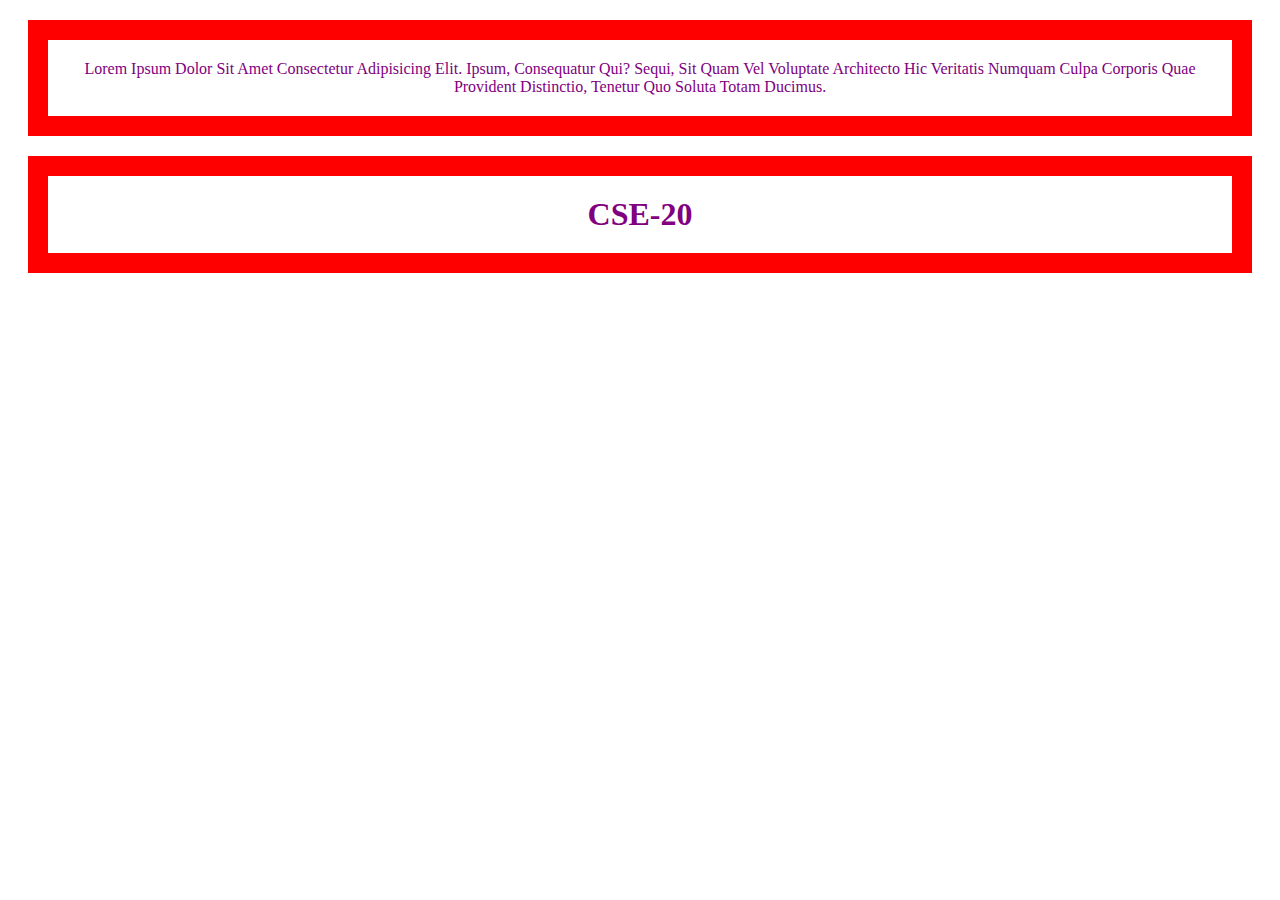
<file: college.html>
<!DOCTYPE html>
<html lang="en">
<head>
    <meta charset="UTF-8">
    <meta name="viewport" content="width=device-width, initial-scale=1.0">
    <title>Document</title>
    <style>
        p{
            text-align: center;
            text-transform: capitalize;
            color:purple;
            padding: 20px;
            border: 20px solid red;
            margin: 20px;
        }
         h1{
            text-align: center;
            text-transform: capitalize;
            color:purple;
            padding: 20px;
            border: 20px solid red;
            margin: 20px;
        }
    </style>
</head>
<body>
    <p>Lorem ipsum dolor sit amet consectetur adipisicing elit. Ipsum, consequatur qui? Sequi, sit quam vel voluptate architecto hic veritatis numquam culpa corporis quae provident distinctio, tenetur quo soluta totam ducimus.
    </p>
    <h1>CSE-20</h1>

    
</body>
</html>
</file>
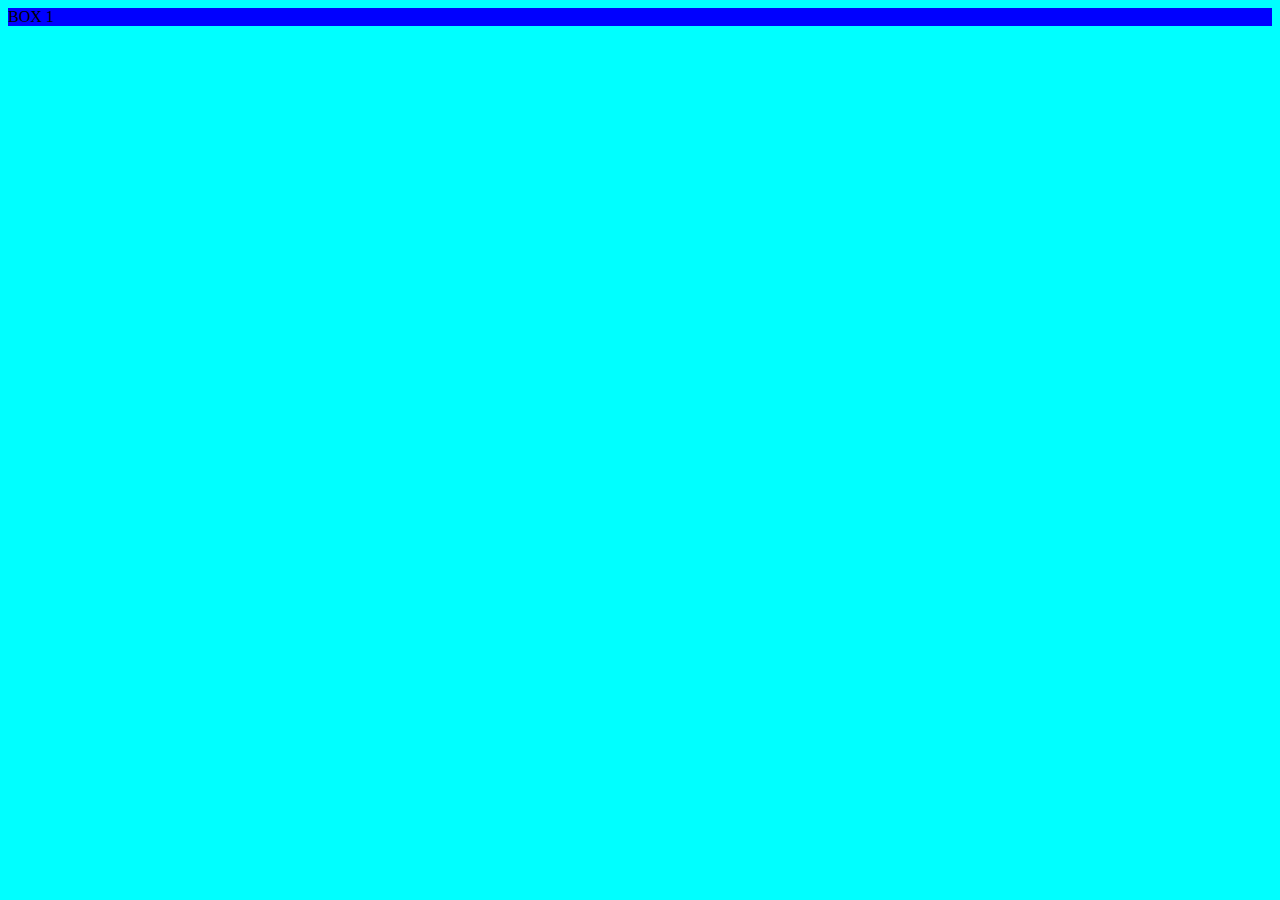
<file: display.html>
<!DOCTYPE html>
<html lang="en">
<head>
    <meta charset="UTF-8">
    <meta name="viewport" content="width=device-width, initial-scale=1.0">
    <title>Document</title>
    <style>
        @media (min-width: 768px) {
            body{
                background-color: aqua;
            }
        }
    </style>
</head>
<body>
    <div style="background-color: blue;">BOX 1</div>
</body>
</html>
</file>
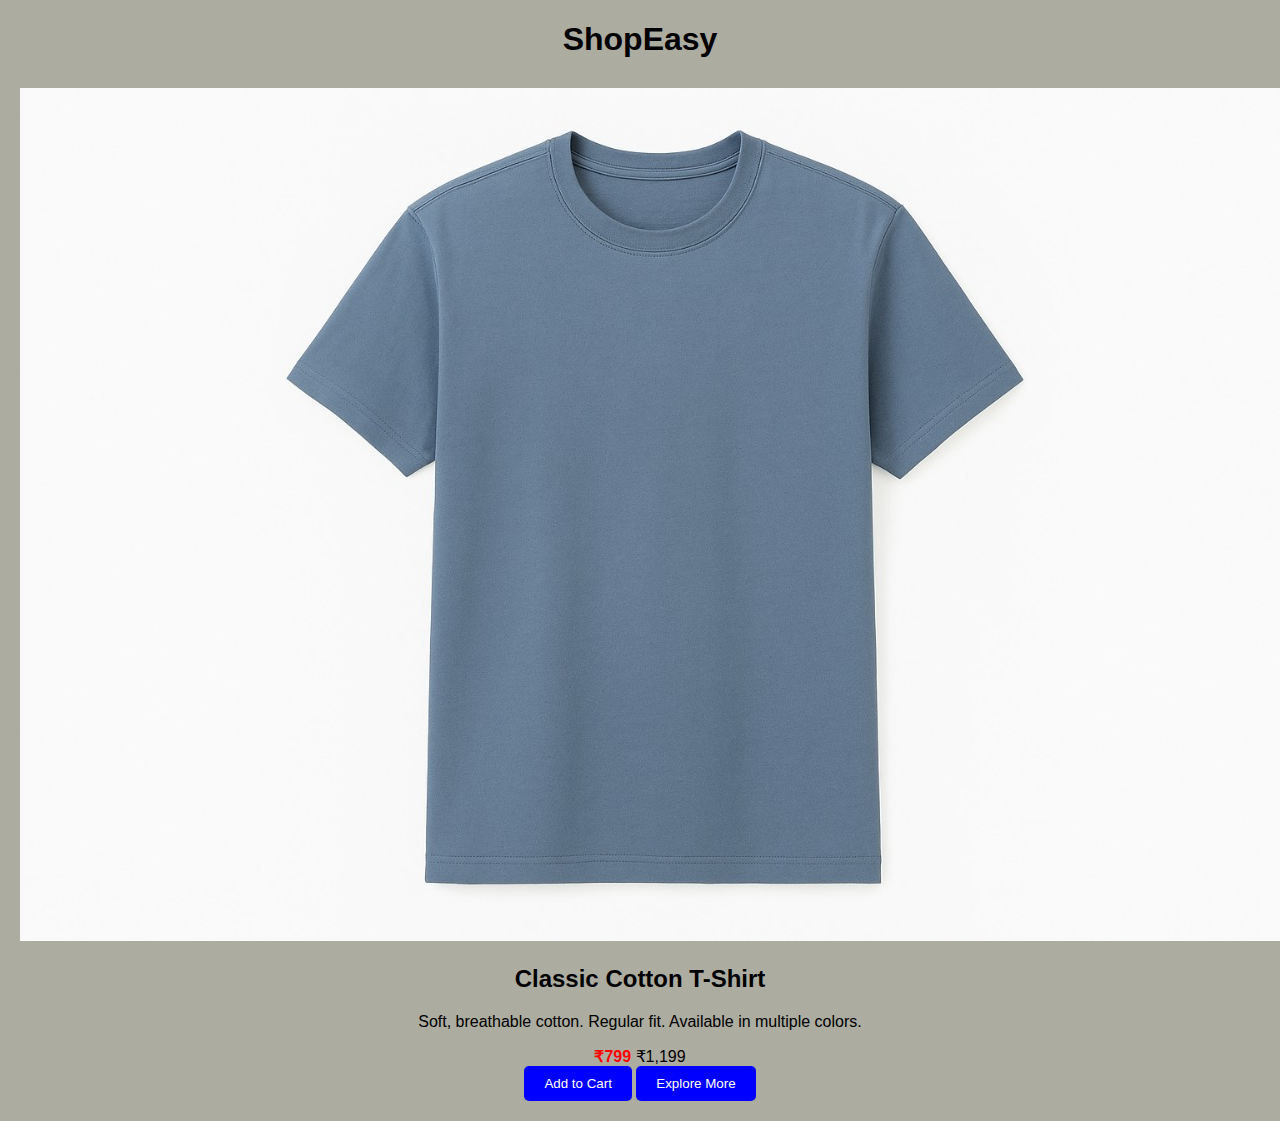
<file: exp6.html>
<!DOCTYPE html>
<html lang="en">
<head>
 <meta charset="utf-8" />
 <title>Product Page - Simple</title>
 <link rel="stylesheet" href="exp6.css">
</head>
<body>
 <header class="site-header">
 <h1>ShopEasy</h1>
 </header>
 <main class="container">
 <section class="product-card">
 <img class="product-image" src="WhatsApp Image 2025-12-01 at 7.42.03 PM.jpeg" alt="Product">
 <h2 class="product-title">Classic Cotton T-Shirt</h2>
 <p class="product-desc">Soft, breathable cotton. Regular fit. Available in multiple colors.</p>
 <div class="price-row">
 <span class="price">₹799</span>
 <span class="old-price">₹1,199</span>
 </div>
 <button class="add-cart">Add to Cart</button>
 <button class="add-cart">Explore More</button>
 </section>
 </main>
</body>
</html>
</file>
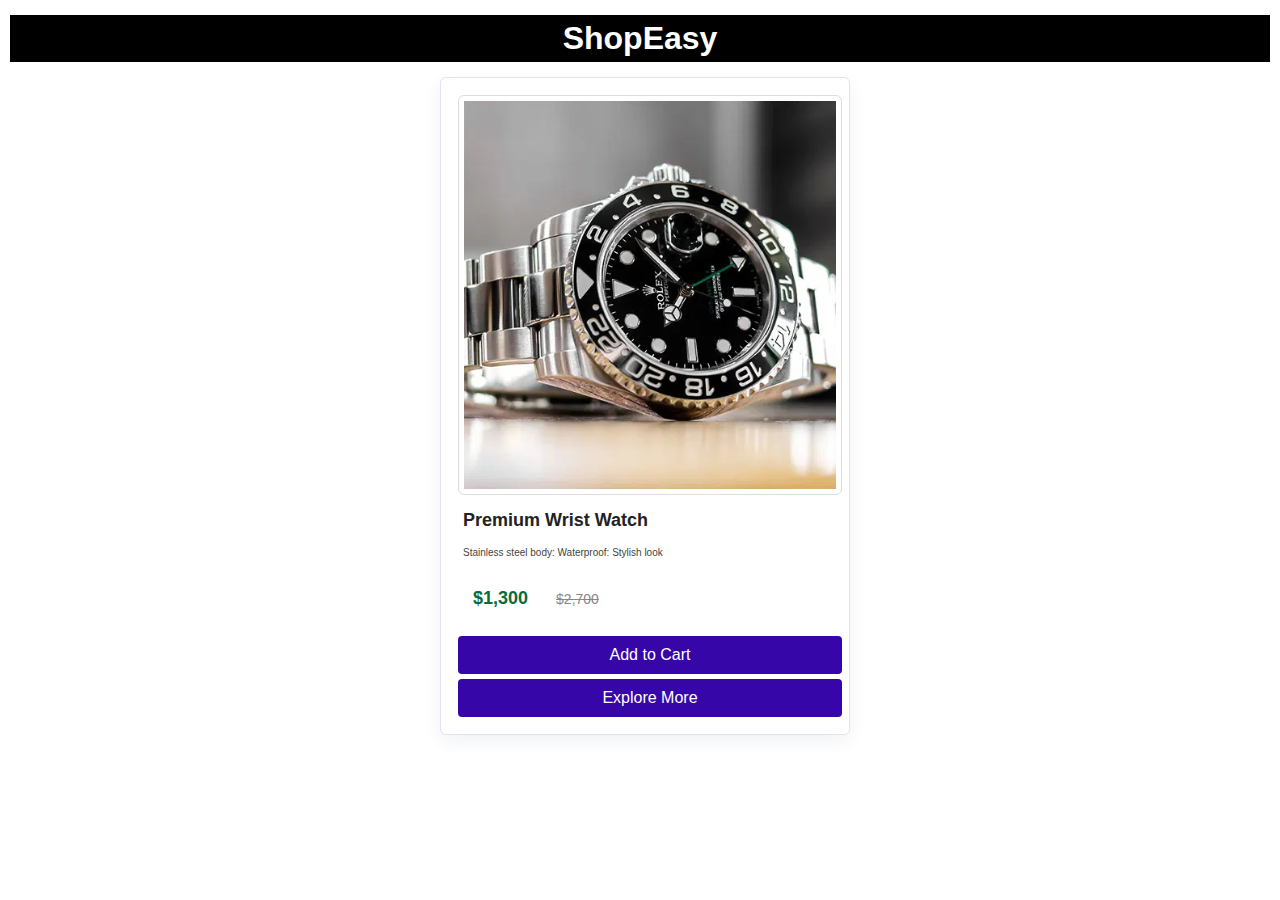
<file: exp6_.html>
<!doctype html>
<html lang="en">
<head>
  <meta charset="utf-8" />
  <meta name="viewport" content="width=device-width,initial-scale=1" />
  <title>Product Card Demo</title>
  <style>
    * {
      box-sizing: border-box;
      margin: 5px;        
      padding: 5px;       
      font-family: Arial, sans-serif;
    }
    body {
      background: #ffffff;
      color: #222;        
      padding: 0px;      
      margin: 0;          
    }

  .site-header {
  display: block;
  width: 100%;
  background: #000000; 
  color: #fff;
  padding: 0px;
  text-align: center;
  margin: 0px auto;   /* Centers the header */
  border-radius: 0px;
  }



    
    .container {
      max-width: 420px;
      margin: 0 auto;
    }

    
    .product-card {
      background: #fff;
      border: 1px solid #e0e4ef;
      padding: 12px;
      width: 100%;
      height: auto;
      border-radius: 6px;
      box-shadow: 0 6px 18px rgba(20, 30, 60, 0.06);
    }

    
    .product-image {
      width: 100%;
      height: 400px;
      object-fit: cover;
      display: block;
      margin-bottom: 10px;
      border: 1px solid #ddd;
      border-radius: 6px;
    }

    
    .product-title {
      font-size: 18px;
      margin-bottom: 6px;
      font-weight: 700;
    }
    .product-desc {
      font-size: 10px;
      color: #444;
      margin-bottom: 10px;
    }

    
    .price-row {
      margin-bottom: 12px;
      display: flex;
      align-items: baseline;
      gap: 8px;
    }
    .price {
      font-weight: 700;
      color: #0b6b3a;
      display: inline;
      font-size: 18px;
    }
    .old-price {
      color: #888;
      text-decoration: line-through;
      display: inline;
      font-size: 14px;
    }

    
    .add-cart {
      display: block;
      width: 100%;
      padding: 10px;
      background: #3706a8;
      color: #fff;
      border: none;
      border-radius: 4px;
      cursor: pointer;
      font-size: 16px;
    }

    
    @media (max-width: 420px) {
      .product-image { height: 140px; }
      .product-title { font-size: 16px; }
    }
  </style>
</head>
<body>
  <header class="site-header">
    <h1>ShopEasy</h1>
  </header>

  <main class="container">
    <section class="product-card">
      <img class="product-image" src="download.webp" alt="Product image">
      <div class="product-title">Premium Wrist Watch</div>
      <div class="product-desc">Stainless steel body: Waterproof: Stylish look</div>

      <div class="price-row">
        <div class="price">$1,300</div>
        <div class="old-price">$2,700</div>
      </div>

      <button class="add-cart">Add to Cart</button>
      <button class="add-cart">Explore More</button>
    </section>
  </main>
</body>
</html>
</file>
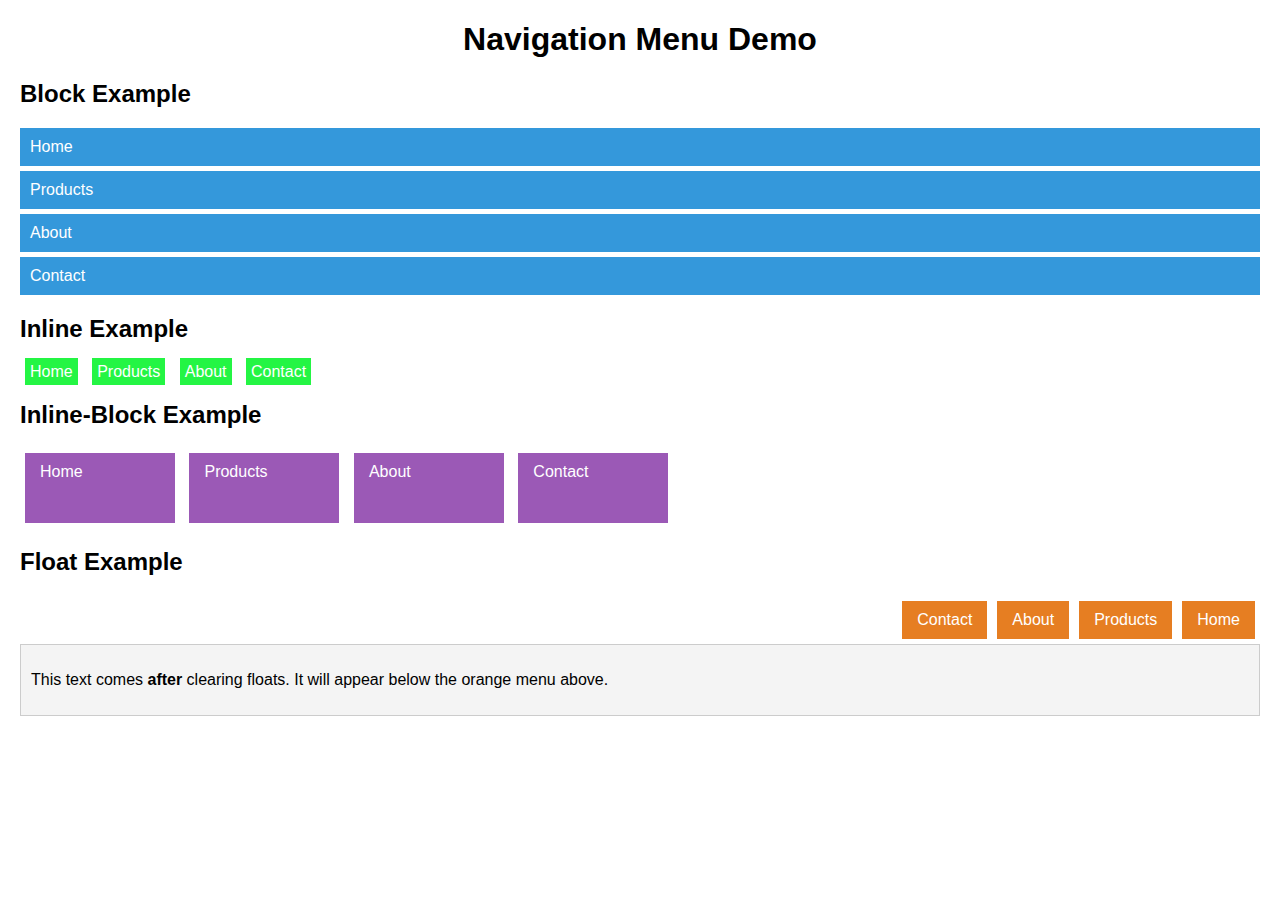
<file: exp7.html>
<!-- Create Web page for Navigation Menu:
.....Use of block, inline, inline-block, float, and clear....... -->
<!DOCTYPE html>
<html lang="en">
<head>
<meta charset="UTF-8">
<title>Navigation Menu Example</title>
<link rel="stylesheet" href="exp7.css">
</head>
<body>
<h1 align="center">Navigation Menu Demo</h1>
<!-- Block Example -->
<h2>Block Example</h2>
<div class="block-menu">
<a href="#">Home</a>
<a href="#">Products</a>
<a href="#">About</a>
<a href="#">Contact</a>
</div>
<!-- Inline Example -->
<h2>Inline Example</h2>
<div class="inline-menu">
<a href="#">Home</a>
<a href="#">Products</a>
<a href="#">About</a>
<a href="#">Contact</a>
</div>
<!-- Inline-Block Example -->
<h2>Inline-Block Example</h2>
<div class="inline-block-menu">
<a href="#">Home</a>
<a href="#">Products</a>
<a href="#">About</a>
<a href="#">Contact</a>
</div>
<!-- Float Example -->
<h2>Float Example</h2>
<div class="float-menu">
<a href="#">Home</a>
<a href="#">Products</a>
<a href="#">About</a>
<a href="#">Contact</a>
</div>
<!-- Clear Example -->
<div class="clear-example">
<p>This text comes <b>after</b> clearing floats.  
    It will appear below the orange menu above.</p>
</div>
</body>
</html>
</file>
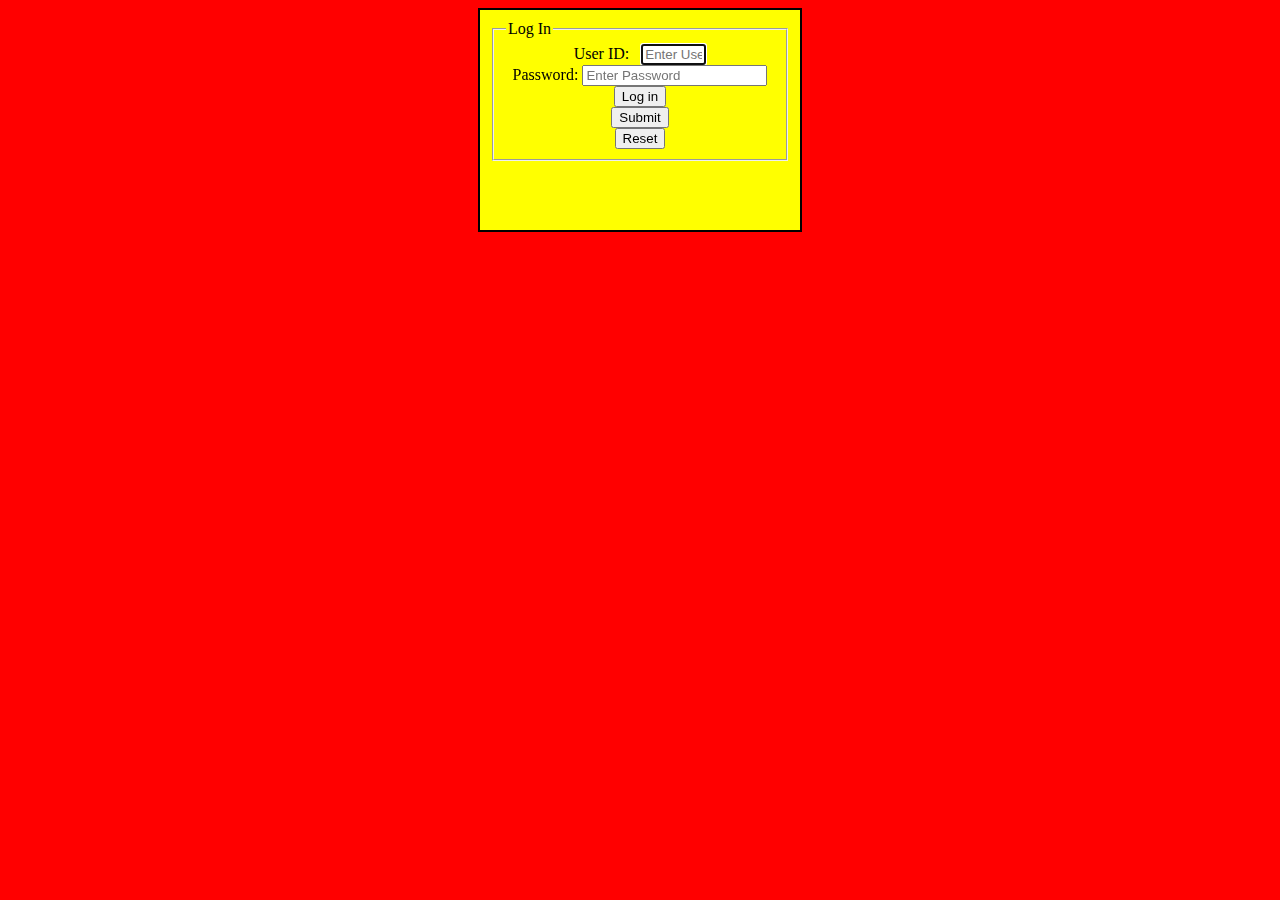
<file: form.html>
<!DOCTYPE html>
<html lang="en">
<head>
    <meta charset="UTF-8">
    <meta name="viewport" content="width=device-width, initial-scale=1.0">
    <title>FORM</title>
    <style>
        form {
            background-color: yellow;
            border: 2px solid black;
            width: 300px;
            height: 200px;
            padding: 10px;
        }
        body{
            background-color: red;
        }
    </style>
</head>
<body>
    <div align="center">
    <form>
        <fieldset>
            <legend>Log In</legend>
        User ID: &nbsp; <input type="text" name="userid" placeholder="Enter User ID" autofocus required maxlength="5" size="5"> 
        <br>
        Password: <input type="password" name="password" placeholder="Enter Password" <autofocus></autofocus> 
        <br>
        <input type="button" value="Log in">
        <br>
        <input type="submit" value="Submit">
        <br>
        <input type="reset" value="Reset">
        </fieldset>
    </form>
    </div>
</body>
</html>
</file>
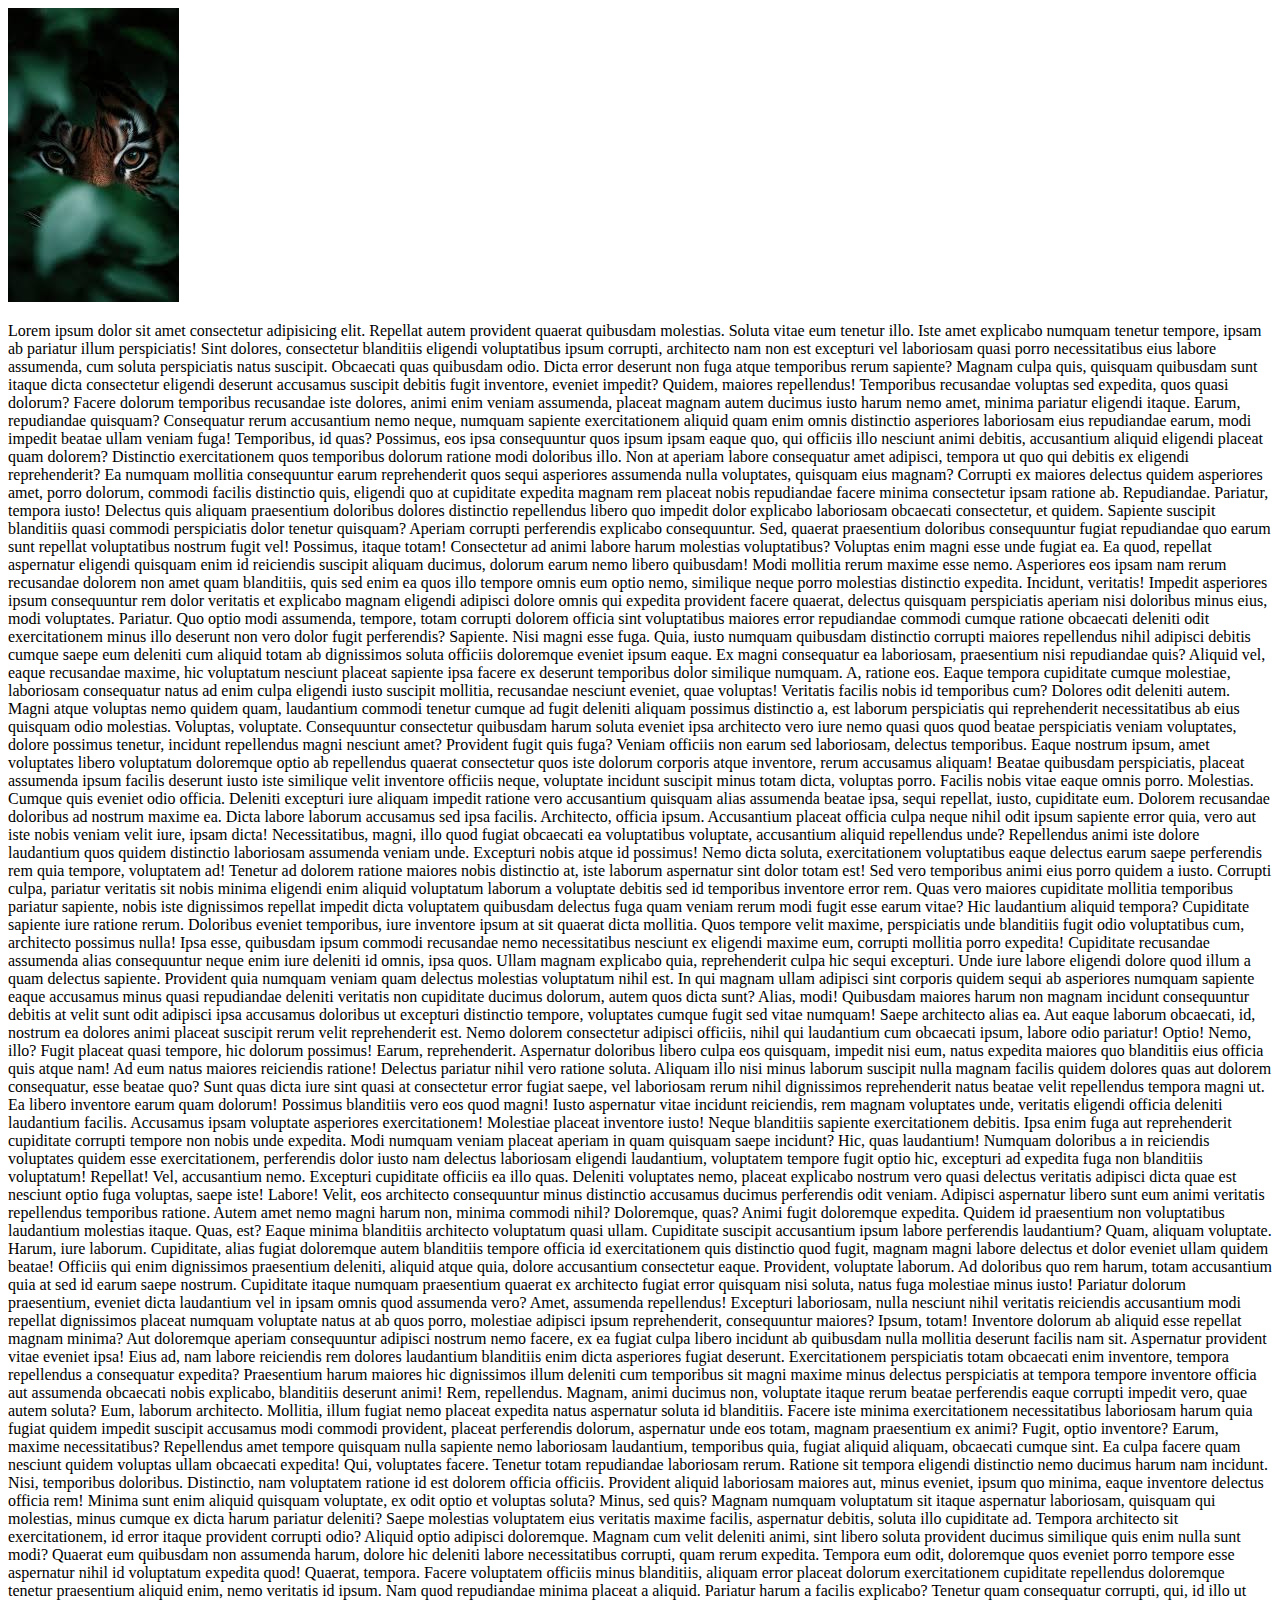
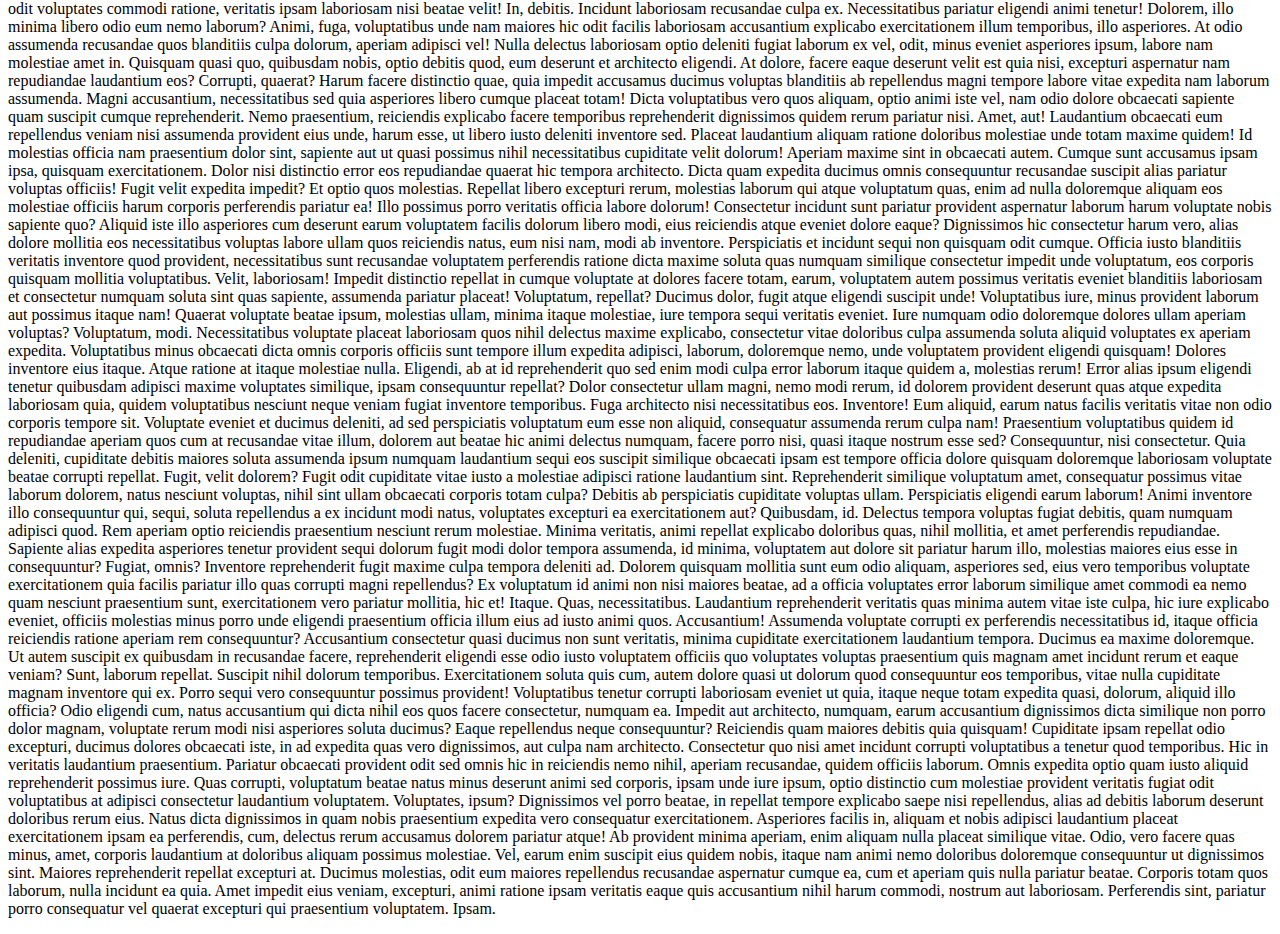
<file: image.html>
<!DOCTYPE html>
<html lang="en">
<head>
    <meta charset="UTF-8">
    <meta name="viewport" content="width=device-width, initial-scale=1.0">
    <title>Document</title>
</head>
<body>
    <img src="[data-uri]" >
    <p>Lorem ipsum dolor sit amet consectetur adipisicing elit. Repellat autem provident quaerat quibusdam molestias. Soluta vitae eum tenetur illo. Iste amet explicabo numquam tenetur tempore, ipsam ab pariatur illum perspiciatis!
    Sint dolores, consectetur blanditiis eligendi voluptatibus ipsum corrupti, architecto nam non est excepturi vel laboriosam quasi porro necessitatibus eius labore assumenda, cum soluta perspiciatis natus suscipit. Obcaecati quas quibusdam odio.
    Dicta error deserunt non fuga atque temporibus rerum sapiente? Magnam culpa quis, quisquam quibusdam sunt itaque dicta consectetur eligendi deserunt accusamus suscipit debitis fugit inventore, eveniet impedit? Quidem, maiores repellendus!
    Temporibus recusandae voluptas sed expedita, quos quasi dolorum? Facere dolorum temporibus recusandae iste dolores, animi enim veniam assumenda, placeat magnam autem ducimus iusto harum nemo amet, minima pariatur eligendi itaque.
    Earum, repudiandae quisquam? Consequatur rerum accusantium nemo neque, numquam sapiente exercitationem aliquid quam enim omnis distinctio asperiores laboriosam eius repudiandae earum, modi impedit beatae ullam veniam fuga! Temporibus, id quas?
    Possimus, eos ipsa consequuntur quos ipsum ipsam eaque quo, qui officiis illo nesciunt animi debitis, accusantium aliquid eligendi placeat quam dolorem? Distinctio exercitationem quos temporibus dolorum ratione modi doloribus illo.
    Non at aperiam labore consequatur amet adipisci, tempora ut quo qui debitis ex eligendi reprehenderit? Ea numquam mollitia consequuntur earum reprehenderit quos sequi asperiores assumenda nulla voluptates, quisquam eius magnam?
    Corrupti ex maiores delectus quidem asperiores amet, porro dolorum, commodi facilis distinctio quis, eligendi quo at cupiditate expedita magnam rem placeat nobis repudiandae facere minima consectetur ipsam ratione ab. Repudiandae.
    Pariatur, tempora iusto! Delectus quis aliquam praesentium doloribus dolores distinctio repellendus libero quo impedit dolor explicabo laboriosam obcaecati consectetur, et quidem. Sapiente suscipit blanditiis quasi commodi perspiciatis dolor tenetur quisquam?
    Aperiam corrupti perferendis explicabo consequuntur. Sed, quaerat praesentium doloribus consequuntur fugiat repudiandae quo earum sunt repellat voluptatibus nostrum fugit vel! Possimus, itaque totam! Consectetur ad animi labore harum molestias voluptatibus?
    Voluptas enim magni esse unde fugiat ea. Ea quod, repellat aspernatur eligendi quisquam enim id reiciendis suscipit aliquam ducimus, dolorum earum nemo libero quibusdam! Modi mollitia rerum maxime esse nemo.
    Asperiores eos ipsam nam rerum recusandae dolorem non amet quam blanditiis, quis sed enim ea quos illo tempore omnis eum optio nemo, similique neque porro molestias distinctio expedita. Incidunt, veritatis!
    Impedit asperiores ipsum consequuntur rem dolor veritatis et explicabo magnam eligendi adipisci dolore omnis qui expedita provident facere quaerat, delectus quisquam perspiciatis aperiam nisi doloribus minus eius, modi voluptates. Pariatur.
    Quo optio modi assumenda, tempore, totam corrupti dolorem officia sint voluptatibus maiores error repudiandae commodi cumque ratione obcaecati deleniti odit exercitationem minus illo deserunt non vero dolor fugit perferendis? Sapiente.
    Nisi magni esse fuga. Quia, iusto numquam quibusdam distinctio corrupti maiores repellendus nihil adipisci debitis cumque saepe eum deleniti cum aliquid totam ab dignissimos soluta officiis doloremque eveniet ipsum eaque.
    Ex magni consequatur ea laboriosam, praesentium nisi repudiandae quis? Aliquid vel, eaque recusandae maxime, hic voluptatum nesciunt placeat sapiente ipsa facere ex deserunt temporibus dolor similique numquam. A, ratione eos.
    Eaque tempora cupiditate cumque molestiae, laboriosam consequatur natus ad enim culpa eligendi iusto suscipit mollitia, recusandae nesciunt eveniet, quae voluptas! Veritatis facilis nobis id temporibus cum? Dolores odit deleniti autem.
    Magni atque voluptas nemo quidem quam, laudantium commodi tenetur cumque ad fugit deleniti aliquam possimus distinctio a, est laborum perspiciatis qui reprehenderit necessitatibus ab eius quisquam odio molestias. Voluptas, voluptate.
    Consequuntur consectetur quibusdam harum soluta eveniet ipsa architecto vero iure nemo quasi quos quod beatae perspiciatis veniam voluptates, dolore possimus tenetur, incidunt repellendus magni nesciunt amet? Provident fugit quis fuga?
    Veniam officiis non earum sed laboriosam, delectus temporibus. Eaque nostrum ipsum, amet voluptates libero voluptatum doloremque optio ab repellendus quaerat consectetur quos iste dolorum corporis atque inventore, rerum accusamus aliquam!
    Beatae quibusdam perspiciatis, placeat assumenda ipsum facilis deserunt iusto iste similique velit inventore officiis neque, voluptate incidunt suscipit minus totam dicta, voluptas porro. Facilis nobis vitae eaque omnis porro. Molestias.
    Cumque quis eveniet odio officia. Deleniti excepturi iure aliquam impedit ratione vero accusantium quisquam alias assumenda beatae ipsa, sequi repellat, iusto, cupiditate eum. Dolorem recusandae doloribus ad nostrum maxime ea.
    Dicta labore laborum accusamus sed ipsa facilis. Architecto, officia ipsum. Accusantium placeat officia culpa neque nihil odit ipsum sapiente error quia, vero aut iste nobis veniam velit iure, ipsam dicta!
    Necessitatibus, magni, illo quod fugiat obcaecati ea voluptatibus voluptate, accusantium aliquid repellendus unde? Repellendus animi iste dolore laudantium quos quidem distinctio laboriosam assumenda veniam unde. Excepturi nobis atque id possimus!
    Nemo dicta soluta, exercitationem voluptatibus eaque delectus earum saepe perferendis rem quia tempore, voluptatem ad! Tenetur ad dolorem ratione maiores nobis distinctio at, iste laborum aspernatur sint dolor totam est!
    Sed vero temporibus animi eius porro quidem a iusto. Corrupti culpa, pariatur veritatis sit nobis minima eligendi enim aliquid voluptatum laborum a voluptate debitis sed id temporibus inventore error rem.
    Quas vero maiores cupiditate mollitia temporibus pariatur sapiente, nobis iste dignissimos repellat impedit dicta voluptatem quibusdam delectus fuga quam veniam rerum modi fugit esse earum vitae? Hic laudantium aliquid tempora?
    Cupiditate sapiente iure ratione rerum. Doloribus eveniet temporibus, iure inventore ipsum at sit quaerat dicta mollitia. Quos tempore velit maxime, perspiciatis unde blanditiis fugit odio voluptatibus cum, architecto possimus nulla!
    Ipsa esse, quibusdam ipsum commodi recusandae nemo necessitatibus nesciunt ex eligendi maxime eum, corrupti mollitia porro expedita! Cupiditate recusandae assumenda alias consequuntur neque enim iure deleniti id omnis, ipsa quos.
    Ullam magnam explicabo quia, reprehenderit culpa hic sequi excepturi. Unde iure labore eligendi dolore quod illum a quam delectus sapiente. Provident quia numquam veniam quam delectus molestias voluptatum nihil est.
    In qui magnam ullam adipisci sint corporis quidem sequi ab asperiores numquam sapiente eaque accusamus minus quasi repudiandae deleniti veritatis non cupiditate ducimus dolorum, autem quos dicta sunt? Alias, modi!
    Quibusdam maiores harum non magnam incidunt consequuntur debitis at velit sunt odit adipisci ipsa accusamus doloribus ut excepturi distinctio tempore, voluptates cumque fugit sed vitae numquam! Saepe architecto alias ea.
    Aut eaque laborum obcaecati, id, nostrum ea dolores animi placeat suscipit rerum velit reprehenderit est. Nemo dolorem consectetur adipisci officiis, nihil qui laudantium cum obcaecati ipsum, labore odio pariatur! Optio!
    Nemo, illo? Fugit placeat quasi tempore, hic dolorum possimus! Earum, reprehenderit. Aspernatur doloribus libero culpa eos quisquam, impedit nisi eum, natus expedita maiores quo blanditiis eius officia quis atque nam!
    Ad eum natus maiores reiciendis ratione! Delectus pariatur nihil vero ratione soluta. Aliquam illo nisi minus laborum suscipit nulla magnam facilis quidem dolores quas aut dolorem consequatur, esse beatae quo?
    Sunt quas dicta iure sint quasi at consectetur error fugiat saepe, vel laboriosam rerum nihil dignissimos reprehenderit natus beatae velit repellendus tempora magni ut. Ea libero inventore earum quam dolorum!
    Possimus blanditiis vero eos quod magni! Iusto aspernatur vitae incidunt reiciendis, rem magnam voluptates unde, veritatis eligendi officia deleniti laudantium facilis. Accusamus ipsam voluptate asperiores exercitationem! Molestiae placeat inventore iusto!
    Neque blanditiis sapiente exercitationem debitis. Ipsa enim fuga aut reprehenderit cupiditate corrupti tempore non nobis unde expedita. Modi numquam veniam placeat aperiam in quam quisquam saepe incidunt? Hic, quas laudantium!
    Numquam doloribus a in reiciendis voluptates quidem esse exercitationem, perferendis dolor iusto nam delectus laboriosam eligendi laudantium, voluptatem tempore fugit optio hic, excepturi ad expedita fuga non blanditiis voluptatum! Repellat!
    Vel, accusantium nemo. Excepturi cupiditate officiis ea illo quas. Deleniti voluptates nemo, placeat explicabo nostrum vero quasi delectus veritatis adipisci dicta quae est nesciunt optio fuga voluptas, saepe iste! Labore!
    Velit, eos architecto consequuntur minus distinctio accusamus ducimus perferendis odit veniam. Adipisci aspernatur libero sunt eum animi veritatis repellendus temporibus ratione. Autem amet nemo magni harum non, minima commodi nihil?
    Doloremque, quas? Animi fugit doloremque expedita. Quidem id praesentium non voluptatibus laudantium molestias itaque. Quas, est? Eaque minima blanditiis architecto voluptatum quasi ullam. Cupiditate suscipit accusantium ipsum labore perferendis laudantium?
    Quam, aliquam voluptate. Harum, iure laborum. Cupiditate, alias fugiat doloremque autem blanditiis tempore officia id exercitationem quis distinctio quod fugit, magnam magni labore delectus et dolor eveniet ullam quidem beatae!
    Officiis qui enim dignissimos praesentium deleniti, aliquid atque quia, dolore accusantium consectetur eaque. Provident, voluptate laborum. Ad doloribus quo rem harum, totam accusantium quia at sed id earum saepe nostrum.
    Cupiditate itaque numquam praesentium quaerat ex architecto fugiat error quisquam nisi soluta, natus fuga molestiae minus iusto! Pariatur dolorum praesentium, eveniet dicta laudantium vel in ipsam omnis quod assumenda vero?
    Amet, assumenda repellendus! Excepturi laboriosam, nulla nesciunt nihil veritatis reiciendis accusantium modi repellat dignissimos placeat numquam voluptate natus at ab quos porro, molestiae adipisci ipsum reprehenderit, consequuntur maiores? Ipsum, totam!
    Inventore dolorum ab aliquid esse repellat magnam minima? Aut doloremque aperiam consequuntur adipisci nostrum nemo facere, ex ea fugiat culpa libero incidunt ab quibusdam nulla mollitia deserunt facilis nam sit.
    Aspernatur provident vitae eveniet ipsa! Eius ad, nam labore reiciendis rem dolores laudantium blanditiis enim dicta asperiores fugiat deserunt. Exercitationem perspiciatis totam obcaecati enim inventore, tempora repellendus a consequatur expedita?
    Praesentium harum maiores hic dignissimos illum deleniti cum temporibus sit magni maxime minus delectus perspiciatis at tempora tempore inventore officia aut assumenda obcaecati nobis explicabo, blanditiis deserunt animi! Rem, repellendus.
    Magnam, animi ducimus non, voluptate itaque rerum beatae perferendis eaque corrupti impedit vero, quae autem soluta? Eum, laborum architecto. Mollitia, illum fugiat nemo placeat expedita natus aspernatur soluta id blanditiis.
    Facere iste minima exercitationem necessitatibus laboriosam harum quia fugiat quidem impedit suscipit accusamus modi commodi provident, placeat perferendis dolorum, aspernatur unde eos totam, magnam praesentium ex animi? Fugit, optio inventore?
    Earum, maxime necessitatibus? Repellendus amet tempore quisquam nulla sapiente nemo laboriosam laudantium, temporibus quia, fugiat aliquid aliquam, obcaecati cumque sint. Ea culpa facere quam nesciunt quidem voluptas ullam obcaecati expedita!
    Qui, voluptates facere. Tenetur totam repudiandae laboriosam rerum. Ratione sit tempora eligendi distinctio nemo ducimus harum nam incidunt. Nisi, temporibus doloribus. Distinctio, nam voluptatem ratione id est dolorem officia officiis.
    Provident aliquid laboriosam maiores aut, minus eveniet, ipsum quo minima, eaque inventore delectus officia rem! Minima sunt enim aliquid quisquam voluptate, ex odit optio et voluptas soluta? Minus, sed quis?
    Magnam numquam voluptatum sit itaque aspernatur laboriosam, quisquam qui molestias, minus cumque ex dicta harum pariatur deleniti? Saepe molestias voluptatem eius veritatis maxime facilis, aspernatur debitis, soluta illo cupiditate ad.
    Tempora architecto sit exercitationem, id error itaque provident corrupti odio? Aliquid optio adipisci doloremque. Magnam cum velit deleniti animi, sint libero soluta provident ducimus similique quis enim nulla sunt modi?
    Quaerat eum quibusdam non assumenda harum, dolore hic deleniti labore necessitatibus corrupti, quam rerum expedita. Tempora eum odit, doloremque quos eveniet porro tempore esse aspernatur nihil id voluptatum expedita quod!
    Quaerat, tempora. Facere voluptatem officiis minus blanditiis, aliquam error placeat dolorum exercitationem cupiditate repellendus doloremque tenetur praesentium aliquid enim, nemo veritatis id ipsum. Nam quod repudiandae minima placeat a aliquid.
    Pariatur harum a facilis explicabo? Tenetur quam consequatur corrupti, qui, id illo ut odit voluptates commodi ratione, veritatis ipsam laboriosam nisi beatae velit! In, debitis. Incidunt laboriosam recusandae culpa ex.
    Necessitatibus pariatur eligendi animi tenetur! Dolorem, illo minima libero odio eum nemo laborum? Animi, fuga, voluptatibus unde nam maiores hic odit facilis laboriosam accusantium explicabo exercitationem illum temporibus, illo asperiores.
    At odio assumenda recusandae quos blanditiis culpa dolorum, aperiam adipisci vel! Nulla delectus laboriosam optio deleniti fugiat laborum ex vel, odit, minus eveniet asperiores ipsum, labore nam molestiae amet in.
    Quisquam quasi quo, quibusdam nobis, optio debitis quod, eum deserunt et architecto eligendi. At dolore, facere eaque deserunt velit est quia nisi, excepturi aspernatur nam repudiandae laudantium eos? Corrupti, quaerat?
    Harum facere distinctio quae, quia impedit accusamus ducimus voluptas blanditiis ab repellendus magni tempore labore vitae expedita nam laborum assumenda. Magni accusantium, necessitatibus sed quia asperiores libero cumque placeat totam!
    Dicta voluptatibus vero quos aliquam, optio animi iste vel, nam odio dolore obcaecati sapiente quam suscipit cumque reprehenderit. Nemo praesentium, reiciendis explicabo facere temporibus reprehenderit dignissimos quidem rerum pariatur nisi.
    Amet, aut! Laudantium obcaecati eum repellendus veniam nisi assumenda provident eius unde, harum esse, ut libero iusto deleniti inventore sed. Placeat laudantium aliquam ratione doloribus molestiae unde totam maxime quidem!
    Id molestias officia nam praesentium dolor sint, sapiente aut ut quasi possimus nihil necessitatibus cupiditate velit dolorum! Aperiam maxime sint in obcaecati autem. Cumque sunt accusamus ipsam ipsa, quisquam exercitationem.
    Dolor nisi distinctio error eos repudiandae quaerat hic tempora architecto. Dicta quam expedita ducimus omnis consequuntur recusandae suscipit alias pariatur voluptas officiis! Fugit velit expedita impedit? Et optio quos molestias.
    Repellat libero excepturi rerum, molestias laborum qui atque voluptatum quas, enim ad nulla doloremque aliquam eos molestiae officiis harum corporis perferendis pariatur ea! Illo possimus porro veritatis officia labore dolorum!
    Consectetur incidunt sunt pariatur provident aspernatur laborum harum voluptate nobis sapiente quo? Aliquid iste illo asperiores cum deserunt earum voluptatem facilis dolorum libero modi, eius reiciendis atque eveniet dolore eaque?
    Dignissimos hic consectetur harum vero, alias dolore mollitia eos necessitatibus voluptas labore ullam quos reiciendis natus, eum nisi nam, modi ab inventore. Perspiciatis et incidunt sequi non quisquam odit cumque.
    Officia iusto blanditiis veritatis inventore quod provident, necessitatibus sunt recusandae voluptatem perferendis ratione dicta maxime soluta quas numquam similique consectetur impedit unde voluptatum, eos corporis quisquam mollitia voluptatibus. Velit, laboriosam!
    Impedit distinctio repellat in cumque voluptate at dolores facere totam, earum, voluptatem autem possimus veritatis eveniet blanditiis laboriosam et consectetur numquam soluta sint quas sapiente, assumenda pariatur placeat! Voluptatum, repellat?
    Ducimus dolor, fugit atque eligendi suscipit unde! Voluptatibus iure, minus provident laborum aut possimus itaque nam! Quaerat voluptate beatae ipsum, molestias ullam, minima itaque molestiae, iure tempora sequi veritatis eveniet.
    Iure numquam odio doloremque dolores ullam aperiam voluptas? Voluptatum, modi. Necessitatibus voluptate placeat laboriosam quos nihil delectus maxime explicabo, consectetur vitae doloribus culpa assumenda soluta aliquid voluptates ex aperiam expedita.
    Voluptatibus minus obcaecati dicta omnis corporis officiis sunt tempore illum expedita adipisci, laborum, doloremque nemo, unde voluptatem provident eligendi quisquam! Dolores inventore eius itaque. Atque ratione at itaque molestiae nulla.
    Eligendi, ab at id reprehenderit quo sed enim modi culpa error laborum itaque quidem a, molestias rerum! Error alias ipsum eligendi tenetur quibusdam adipisci maxime voluptates similique, ipsam consequuntur repellat?
    Dolor consectetur ullam magni, nemo modi rerum, id dolorem provident deserunt quas atque expedita laboriosam quia, quidem voluptatibus nesciunt neque veniam fugiat inventore temporibus. Fuga architecto nisi necessitatibus eos. Inventore!
    Eum aliquid, earum natus facilis veritatis vitae non odio corporis tempore sit. Voluptate eveniet et ducimus deleniti, ad sed perspiciatis voluptatum eum esse non aliquid, consequatur assumenda rerum culpa nam!
    Praesentium voluptatibus quidem id repudiandae aperiam quos cum at recusandae vitae illum, dolorem aut beatae hic animi delectus numquam, facere porro nisi, quasi itaque nostrum esse sed? Consequuntur, nisi consectetur.
    Quia deleniti, cupiditate debitis maiores soluta assumenda ipsum numquam laudantium sequi eos suscipit similique obcaecati ipsam est tempore officia dolore quisquam doloremque laboriosam voluptate beatae corrupti repellat. Fugit, velit dolorem?
    Fugit odit cupiditate vitae iusto a molestiae adipisci ratione laudantium sint. Reprehenderit similique voluptatum amet, consequatur possimus vitae laborum dolorem, natus nesciunt voluptas, nihil sint ullam obcaecati corporis totam culpa?
    Debitis ab perspiciatis cupiditate voluptas ullam. Perspiciatis eligendi earum laborum! Animi inventore illo consequuntur qui, sequi, soluta repellendus a ex incidunt modi natus, voluptates excepturi ea exercitationem aut? Quibusdam, id.
    Delectus tempora voluptas fugiat debitis, quam numquam adipisci quod. Rem aperiam optio reiciendis praesentium nesciunt rerum molestiae. Minima veritatis, animi repellat explicabo doloribus quas, nihil mollitia, et amet perferendis repudiandae.
    Sapiente alias expedita asperiores tenetur provident sequi dolorum fugit modi dolor tempora assumenda, id minima, voluptatem aut dolore sit pariatur harum illo, molestias maiores eius esse in consequuntur? Fugiat, omnis?
    Inventore reprehenderit fugit maxime culpa tempora deleniti ad. Dolorem quisquam mollitia sunt eum odio aliquam, asperiores sed, eius vero temporibus voluptate exercitationem quia facilis pariatur illo quas corrupti magni repellendus?
    Ex voluptatum id animi non nisi maiores beatae, ad a officia voluptates error laborum similique amet commodi ea nemo quam nesciunt praesentium sunt, exercitationem vero pariatur mollitia, hic et! Itaque.
    Quas, necessitatibus. Laudantium reprehenderit veritatis quas minima autem vitae iste culpa, hic iure explicabo eveniet, officiis molestias minus porro unde eligendi praesentium officia illum eius ad iusto animi quos. Accusantium!
    Assumenda voluptate corrupti ex perferendis necessitatibus id, itaque officia reiciendis ratione aperiam rem consequuntur? Accusantium consectetur quasi ducimus non sunt veritatis, minima cupiditate exercitationem laudantium tempora. Ducimus ea maxime doloremque.
    Ut autem suscipit ex quibusdam in recusandae facere, reprehenderit eligendi esse odio iusto voluptatem officiis quo voluptates voluptas praesentium quis magnam amet incidunt rerum et eaque veniam? Sunt, laborum repellat.
    Suscipit nihil dolorum temporibus. Exercitationem soluta quis cum, autem dolore quasi ut dolorum quod consequuntur eos temporibus, vitae nulla cupiditate magnam inventore qui ex. Porro sequi vero consequuntur possimus provident!
    Voluptatibus tenetur corrupti laboriosam eveniet ut quia, itaque neque totam expedita quasi, dolorum, aliquid illo officia? Odio eligendi cum, natus accusantium qui dicta nihil eos quos facere consectetur, numquam ea.
    Impedit aut architecto, numquam, earum accusantium dignissimos dicta similique non porro dolor magnam, voluptate rerum modi nisi asperiores soluta ducimus? Eaque repellendus neque consequuntur? Reiciendis quam maiores debitis quia quisquam!
    Cupiditate ipsam repellat odio excepturi, ducimus dolores obcaecati iste, in ad expedita quas vero dignissimos, aut culpa nam architecto. Consectetur quo nisi amet incidunt corrupti voluptatibus a tenetur quod temporibus.
    Hic in veritatis laudantium praesentium. Pariatur obcaecati provident odit sed omnis hic in reiciendis nemo nihil, aperiam recusandae, quidem officiis laborum. Omnis expedita optio quam iusto aliquid reprehenderit possimus iure.
    Quas corrupti, voluptatum beatae natus minus deserunt animi sed corporis, ipsam unde iure ipsum, optio distinctio cum molestiae provident veritatis fugiat odit voluptatibus at adipisci consectetur laudantium voluptatem. Voluptates, ipsum?
    Dignissimos vel porro beatae, in repellat tempore explicabo saepe nisi repellendus, alias ad debitis laborum deserunt doloribus rerum eius. Natus dicta dignissimos in quam nobis praesentium expedita vero consequatur exercitationem.
    Asperiores facilis in, aliquam et nobis adipisci laudantium placeat exercitationem ipsam ea perferendis, cum, delectus rerum accusamus dolorem pariatur atque! Ab provident minima aperiam, enim aliquam nulla placeat similique vitae.
    Odio, vero facere quas minus, amet, corporis laudantium at doloribus aliquam possimus molestiae. Vel, earum enim suscipit eius quidem nobis, itaque nam animi nemo doloribus doloremque consequuntur ut dignissimos sint.
    Maiores reprehenderit repellat excepturi at. Ducimus molestias, odit eum maiores repellendus recusandae aspernatur cumque ea, cum et aperiam quis nulla pariatur beatae. Corporis totam quos laborum, nulla incidunt ea quia.
    Amet impedit eius veniam, excepturi, animi ratione ipsam veritatis eaque quis accusantium nihil harum commodi, nostrum aut laboriosam. Perferendis sint, pariatur porro consequatur vel quaerat excepturi qui praesentium voluptatem. Ipsam.</p>
</body>
</html>
</file>
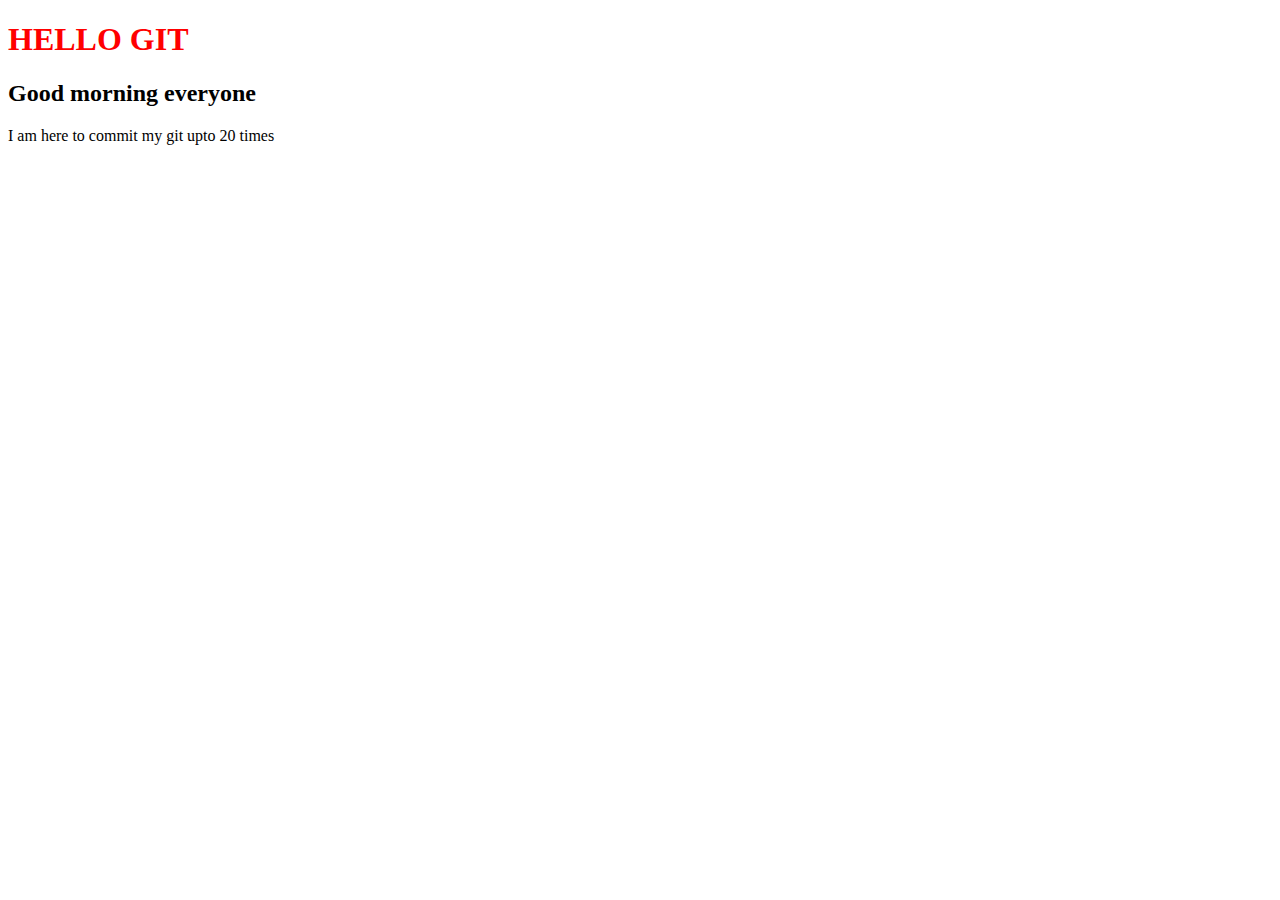
<file: spotify.html>
<!DOCTYPE html>
<html lang="en">
<head>
    <meta charset="UTF-8">
    <meta name="viewport" content="width=device-width, initial-scale=1.0">
    <title>SPOTIFY</title>
    <link rel="stylesheet" href="spotifycss.css">
</head>
<body>
    <h1>HELLO GIT</h1>
    <h2>
        Good morning everyone
    </h2>
    <div>
        <p>
            I am here to commit my git upto 20 times
        </p>
    </div>
</body>
</html>
</file>
<file: exp6.css>
/* ===========================
   BASIC E-COMMERCE PAGE STYLING
   =========================== */

/* Body styling */
body {
    font-family: Arial, sans-serif;  /* Font style */
    background-color: #acaca0;     /* Page background color */
    text-align: center;              /* Center text on page */
    margin: 20px;                    /* Space around body */
}
/* Heading styling */
h1 {
    color: black;                    /* Text color */
    margin-bottom: 30px;    /* Space below heading */
}
/* Product Box styling */
.product-box {
    background-color: white;         /* White background */
    width: 300px;                    /* Box width */
    margin: 0 auto;   /* Center the box horizontally */
    /* When you write margin: auto, the browser automatically calculates equal left and right spaces
— this pushes the element to the center horizontally. */
    padding: 15px;                   /* Inner spacing inside box */
    border: 2px solid gray;          /* Border around the box */
    border-radius: 8px;              /* Rounded corners */
}
/* Product Image styling */
.product-box img {
    width: 100%;         /* Image takes full box width */
    height: default;        /* Keep image proportion */
    border-radius: 5px;          /* Slightly rounded image corners */
}
/* Product Title */
.product-box h2 {
    color: black;                    /* Text color */
    font-size: 20px;                 /* Font size */
    margin-top: 10px;                /* Space above title */
}
/* Product Description */
.description {
    color: dimgray;                  /* Gray text */
    font-size: 14px;                 /* Small readable text */
    margin: 10px 0;                  /* Space above and below */
}
/* Product Price */
.price {
    color: red;                      /* Red price text */
    font-weight: bold;               /* Bold text */
    margin-bottom: 15px;             /* Space below price */
}
/* Button Styling */
button {
    background-color: blue;          /* Blue button */
    color: white;                    /* White text */
    padding: 10px 20px;  
      /* Inner space (top-bottom, left-right) */
    border: none;                    /* No border */
    border-radius: 5px;              /* Rounded button corners */
}
/* Button hover effect */
button:hover {
    background-color: darkblue;      /* Darker blue on hover */
}
.product-imge{
    height: 150px;
    width: 100px;
}
</file>
<file: exp7.css>
/* General styling */
body {
  font-family: Arial, sans-serif;
  margin: 20px;
}
/* Block Example */
.block-menu a {
  display: block;
  background-color: #3498db;
  color: white;
  padding: 10px;
  margin: 5px 0;
  text-decoration: none;
}
/* Inline Example */
.inline-menu a {
  display: inline;
  background-color: #24f544;
  color: white;
  padding: 5px;
  margin: 5px;
  text-decoration: none;
}

/* Inline-Block Example */
.inline-block-menu a {
  display: inline-block;
  background-color: #9b59b6;
  color: white;
  height: 50px;
  width: 120px;
  padding: 10px 15px;
  margin: 5px;
  text-decoration: none;
}
/* Float Example */
.float-menu a {
  float: right;
  background-color: #e67e22;
  color: white;
  padding: 10px 15px;
  margin: 5px;
  text-decoration: none;
}
/* Clear Example */
.clear-example {
  clear: both;       /* This stops floating elements */
  background-color: #f4f4f4;
  padding: 10px;
  margin-top: 20px;
  border: 1px solid #ccc;
}
</file>
<file: spotifycss.css>
h1{
    color: red;
}
</file>
